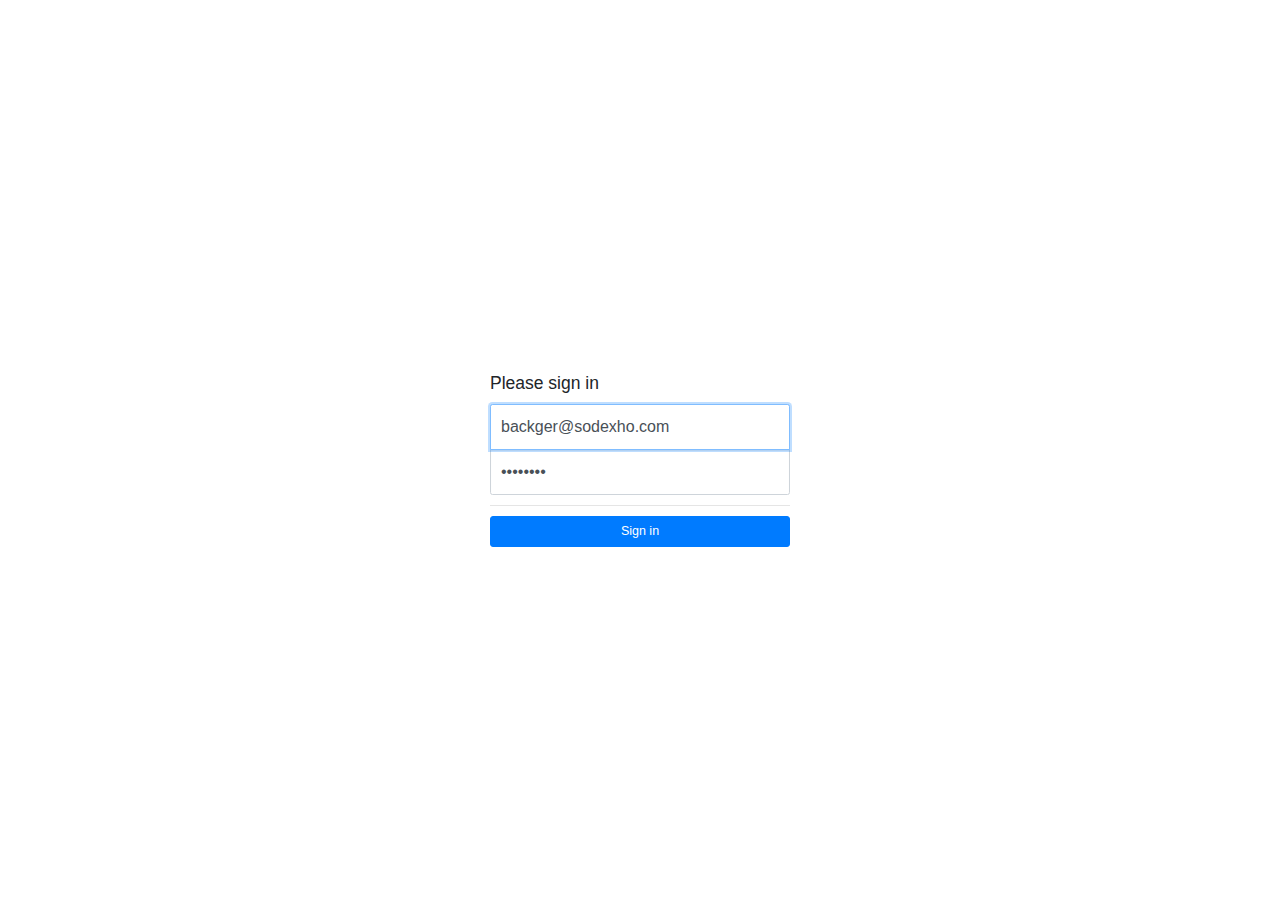
<file: index.html>
<!DOCTYPE html>
<html>

<head>
	<meta name="viewport" content="width=device-width, initial-scale=1, shrink-to-fit=no">
	<script src="./assets/jquery-1.11.1.min.js"></script>
	<link rel="stylesheet" href="sign.css">
	<link href="./assets/bootstrap.min.css" rel="stylesheet" id="bootstrap-css">
	<script src="./assets/bootstrap.min.js"></script>
	<script src="./REST.js"></script>
	<script src="./pages.js"></script>
	<link rel="stylesheet" href="./assets/bootstrap.css">
	<meta charset="utf-8">
	<title>
		page
	</title>
</head>

<body id="container">
</body>

</html>
</file>
<file: sign.css>
html,
body {
  height: 100%;
}

body {
  display: -ms-flexbox;
  display: -webkit-box;
  display: flex;
  -ms-flex-align: center;
  -ms-flex-pack: center;
  -webkit-box-align: center;
  align-items: center;
  -webkit-box-pack: center;
  justify-content: center;
  padding-top: 40px;
  padding-bottom: 40px;
  background-color: #f5f5f5;
}

.form-signin {
  width: 100%;
  max-width: 330px;
  padding: 15px;
  margin: 0 auto;
}
.form-signin .checkbox {
  font-weight: 400;
}
.form-signin .form-control {
  position: relative;
  box-sizing: border-box;
  height: auto;
  padding: 10px;
  font-size: 16px;
}
.form-signin .form-control:focus {
  z-index: 2;
}
.form-signin input[type="email"] {
  margin-bottom: -1px;
  border-bottom-right-radius: 0;
  border-bottom-left-radius: 0;
}
.form-signin input[type="password"] {
  margin-bottom: 10px;
  border-top-left-radius: 0;
  border-top-right-radius: 0;
}
</file>
